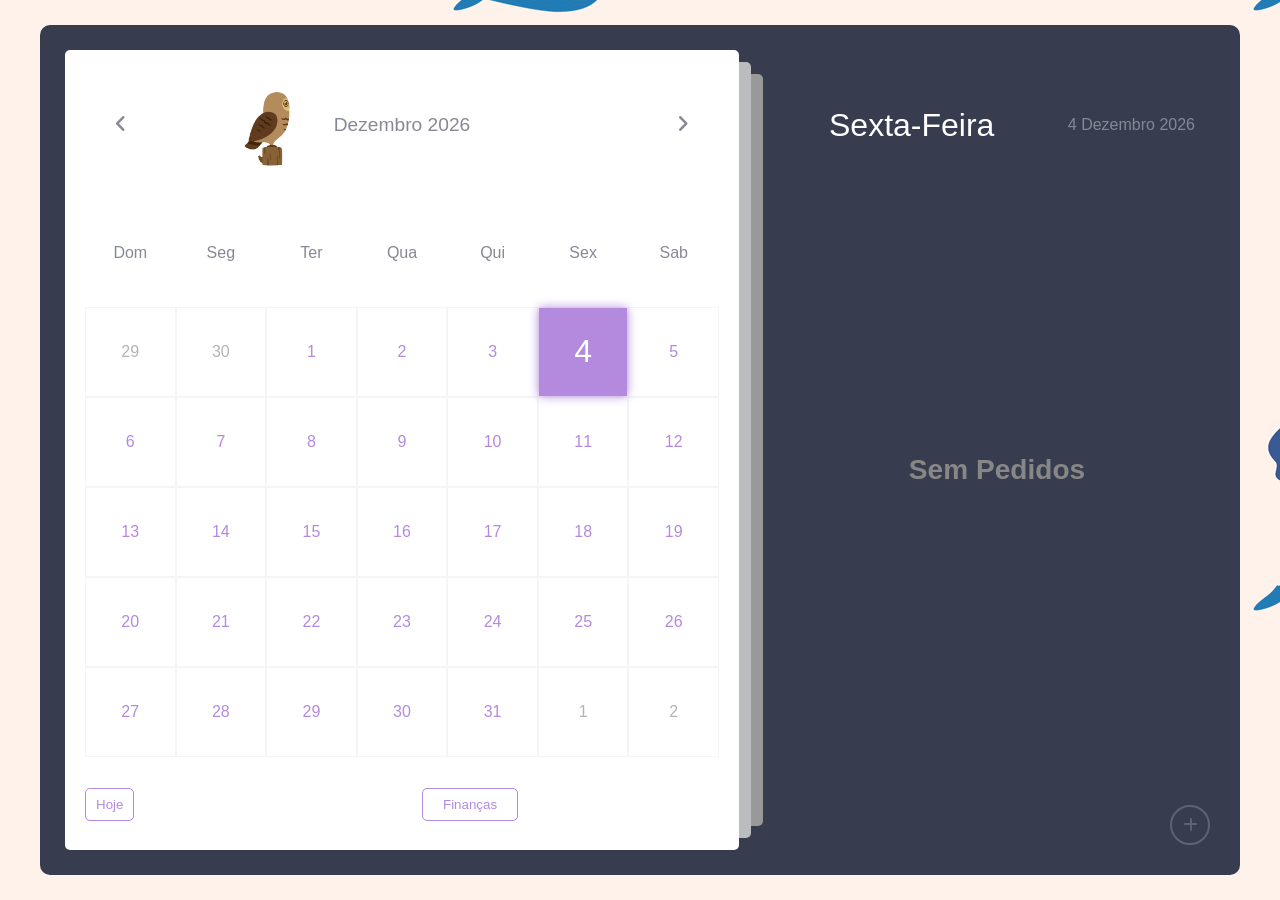
<file: index.html>
<!DOCTYPE html>
<html lang="pt-BR">

<head>
    <meta charset="UTF-8">
    <meta name="viewport" content="width=device-width, initial-scale=1.0">
    <link rel="stylesheet" href="style.css">
    <link rel="stylesheet" href="https://cdnjs.cloudflare.com/ajax/libs/font-awesome/6.6.0/css/all.min.css"
        integrity="sha512-Kc323vGBEqzTmouAECnVceyQqyqdsSiqLQISBL29aUW4U/M7pSPA/gEUZQqv1cwx4OnYxTxve5UMg5GT6L4JJg=="
        crossorigin="anonymous" referrerpolicy="no-referrer"
    />
    <link rel="shortcut icon" href="img/favicon.ico.jpg" type="image/x-icon"/>
    <title>Calendar</title>
</head>

<body>

    <div class="container">
        <div class="left">
            <div class="calendar">
                <div class="month">
                    <i class="fa fa-angle-left prev"></i>
                    <div class="date"></div>
                    <i class="fa fa-angle-right next"></i>
                </div>
                <div class="weekdays">
                    <div>dom</div>
                    <div>seg</div>
                    <div>ter</div>
                    <div>qua</div>
                    <div>qui</div>
                    <div>sex</div>
                    <div>sab</div>
                </div>
                <div class="days">

                </div>
                <div class="btn-div">
                    <div class="goto-today">
                        <button class="today-bnt">Hoje</button>
                    </div>
                    <div class="goto-today">
                        <button><a href="finance.html">Finanças</a></button>
                    </div>
                </div>
            </div>
        </div>
        <div class="right">
            <div class="today-date">
                <div class="event-day"></div>
                <div class="event-date"></div>
            </div>
            <div class="events"></div>
            <div class="add-event-wrapper">
                <div class="add-event-header">
                    <div class="title">Novo Pedido</div>
                    <i class="fas fa-times close"></i>
                </div>
                <div class="add-event-body">
                    <div class="add-event-input">
                        <input type="text" placeholder="Nome da Cliente" class="event-name">
                    </div>
                    <div class="add-event-input">
                        <input type="text" placeholder="Vestido" class="event-description">
                    </div>
                </div>
                <div class="add-event-footer">
                    <button class="add-event-bnt">Salvar</button>
                </div>
            </div>
        </div>
        <button class="add-event">
            <i class="fas fa-plus"></i>
        </button>
        <div class="modal">
            <img src="img/Owl1.gif" alt="this slowpoke moves"  width="250" alt="404 image"/>
        </div>
    </div>
    <script src="script.js"></script>
</body>

</html>
</file>
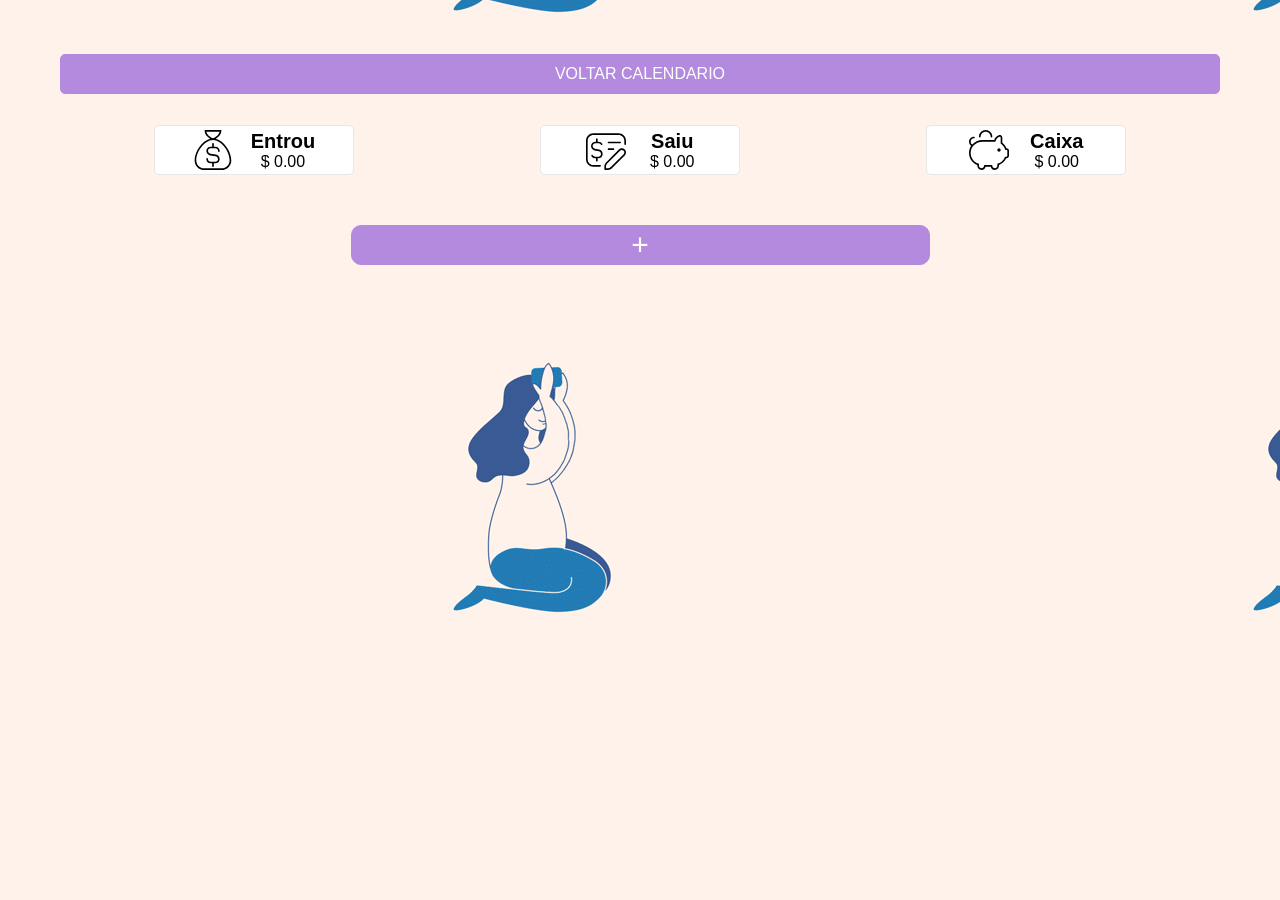
<file: finance.html>
<!DOCTYPE html>
<html lang="pt-BR">

<head>
    <meta charset="UTF-8">
    <meta name="viewport" content="width=device-width, initial-scale=1.0">
    <link rel="stylesheet" href="finance.css">
    <link rel="stylesheet" href="https://cdnjs.cloudflare.com/ajax/libs/font-awesome/6.6.0/css/all.min.css"
        integrity="sha512-Kc323vGBEqzTmouAECnVceyQqyqdsSiqLQISBL29aUW4U/M7pSPA/gEUZQqv1cwx4OnYxTxve5UMg5GT6L4JJg=="
        crossorigin="anonymous" referrerpolicy="no-referrer" />
    <link rel="shortcut icon" href="img/favicon.ico.jpg" type="image/x-icon" />
    <title>Calendar</title>
</head>

<body>
    <div class="container">
        <div class="btn-calendar">
            <a href="index.html">Voltar Calendario</a>
        </div>
        <div class="summary">
            <div class="display-box">
                <div class="display-1">
                    <img src="img/saco-de-dolar.svg" alt="icon finance">
                    <div class="inf-display">
                        <h2>Entrou</h2>
                        <div box-valor>
                            <div class="valor-go">
                                
                                
                            </div>
                        </div>
                    </div>
                </div>
                <div class="display-2">
                    <img src="img/dinheiro-cheque-editar.svg" alt="icon finance">
                    <div class="inf-display">
                        <h2>Saiu</h2>
                        <div box-valor>
                            <div class="valor-exit">
                            </div>
                        </div>
                    </div>
                </div>
                <div class="display-3">
                    <img src="img/cofrinho.svg" alt="icon finance">
                    <div class="inf-display">
                        <h2>Caixa</h2>
                        <div box-valor>
                            <div class="valor-total">
                            </div>
                        </div>
                    </div>
                </div>
            </div>
            <div class="add-note">
                <button class="add-note-btn">+</button>
            </div>        
            <div class="painel-events">
                <!-- javascript -->
            </div>
                <div class="add-note-wrapper"> 
                    <div class="add-note-header">
                        <h3>Nova Entrada</h3>
                        <i class="fas fa-times close"></i>
                    </div>
                    <div class="add-note-body">
                        <div class="add-note-input">
                            <input type="text" placeholder="nome" class="note-name"/>
                        </div>
                        <div class="add-note-input">
                            <input type="date" class="note-date"/>
                        </div>
                        <div class="add-note-input">
                            <input type="text" class="note-valo" placeholder="valor"/>
                        </div>
                        <div class="add-note-input">
                            <select class="note-select">
                                <option >entrou</option>
                                <option >saiu</option>
                            </select>
                            <div class="add-note-footer">
                                <button class="add-note-bnt">salvar</button>
                            </div>
                        </div>
                    </div>
                </div>
        </div>

    </div>
    <script src="script2.js"></script>
</body>

</html>
</file>
<file: style.css>
:root{
    --primary-clr: #b38add;
}
*{
    margin: 0;
    padding: 0;
    box-sizing: border-box;
    font-family: "Poppins", sans-serif;
}
body{
    min-height: 100vh;
    display: flex;
    align-items: center;
    justify-content: center;
    background-color: #e2e1dc;
    background: url(img/OwlBG.gif) center;
    background-size: auto;
}
.container{
    position: relative;
    width: 1200px;
    min-height: 850px;
    margin: 0 auto;
    padding: 5px;
    color: #fff;
    display: flex;
    border-radius: 10px;
    background-color: #373c4f;
}
.left{
    width: 60%;
    padding: 20px;
}
.calendar{
    position: relative;
    width: 100%;
    height: 100%;
    display: flex;
    flex-direction: column;
    flex-wrap: wrap;
    justify-content: space-between;
    color: #878895;
    border-radius: 5px;
    background-color: #fff;
}
.calendar::before,
.calendar::after{
    content: '';
    position: absolute;
    top:50%;
    left: 100%;
    width: 12px;
    height: 97%;
    border-radius: 0 5px 5px 0;
    background-color: #d3d5d6d7;
    transform: translateY(-50%);
}
.calendar::before{
    height: 94%;
    left: calc(100% + 12px);
    background-color: rgb(153, 153, 153);
}
.calendar .month{
    width: 100%;
    height: 150px;
    display: flex;
    align-items: center;
    justify-content: space-between;
    padding: 0 50px;
    font-size: 1.2rem;
    font-weight: 500;
    text-transform: capitalize;
}
.calendar .month .prev,
.calendar .month .next{
    cursor: pointer;
}
.calendar .month .prev:hover,
.calendar .month .next:hover{
    color: var(--primary-clr);
}
.calendar .weekdays{
    width: 100%;
    height: 100px;
    display: flex;
    align-items: center;
    justify-content: space-between;
    padding: 0 20px;
    font-size: 1rem;
    font-weight: 500;
    text-transform: capitalize;
}
.calendar .weekdays div{
    width: 14.28%;
    height: 100%;
    display: flex;
    align-items: center;
    justify-content: center;
}
.calendar .days{
    width: 100%;
    display: flex;
    flex-wrap: wrap;
    justify-content: space-between;
    padding: 0 20px;
    font-size: 1rem;
    font-weight: 500;
    margin-bottom: 20px;
}
.calendar .days .day{
    width: 14.28%;
    height: 90px;
    display: flex;
    align-items: center;
    justify-content: center;
    cursor: pointer;
    color: var(--primary-clr);
    border: 1px solid #f5f5f5;
}
.calendar .day:not(.prev-date , .next-date):hover{
    color: #fff;
    background-color: var(--primary-clr);
}
.calendar .days .prev-date,
.calendar .days .next-date{
    color: #b3b3b3;
}
.calendar .days .active{
    position: relative;
    font-size: 2rem;
    color: #fff;
    background-color: var(--primary-clr);
}
.calendar .days .active::before{
    content: '';
    position: absolute;
    top: 0;
    left: 0;
    width: 100%;
    height: 100%;
    box-shadow: 0 0 10px var(--primary-clr);
}
.calendar .days .today{
    font-size: 2rem;
}
.calendar .days .event{
    position: relative;
}
.calendar .days .event::after{
    content: '';
    position: absolute;
    bottom: 10%;
    left: 50%;
    width: 75%;
    height: 6px;
    border-radius: 30px;
    transform: translateX(-50%);
    background-color: var(--primary-clr);
}
.calendar .event:hover::after{
    background-color: #fff;
}
.calendar .active.event::after{
    background-color: #fff;
    bottom: 20%;
}
.calendar .active.event{
    padding-bottom: 10px;
}
.calendar .goto-today{
    width: 100%;
    height: 50px;
    display: flex;
    align-items: center;
    justify-content: space-between;
    gap: 5px;
    padding: 0 20px;
    margin-bottom: 20px;
    color: var(--primary-clr);
}
.calendar .goto-today button{
    padding: 8px 10px;  /* mudei aqui de 5px para 8px */
    border: 1px solid var(--primary-clr);
    border-radius: 5px;
    background-color: transparent;
    cursor: pointer;
    color: var(--primary-clr);
}
.calendar .goto-today button:hover{
    color: #fff;
    background-color: var(--primary-clr);
}
.container .right{
    position: relative;
    width: 40%;
    min-height: 100%;
    padding: 20px 0;
}
.right .today-date{
    width: 100%;
    height: 50px;
    display: flex;
    flex-wrap: wrap;
    gap: 10px;
    align-items: center;
    justify-content: space-between;
    padding: 0 40px;
    padding-left: 70px;
    margin-top: 50px;
    margin-bottom: 20px;
    text-transform: capitalize;
}
.today-date .event-day{
    font-size: 2rem;
    font-weight: 500;
}
.today-date .event-date{
    font-size: 1rem;
    font-weight: 400;
    color: #878895;
}
.events{
    width: 100%;
    height: 100%;
    max-height: 600px;
    overflow-x: hidden;
    overflow-y: auto;
    display: flex;
    flex-direction: column;
    padding: 4px;
}
.events .event{
    position: relative;
    width: 95%;
    min-height: 70px;
    display: flex;
    justify-content: center;
    flex-direction: column;
    gap: 5px;
    padding: 0 20px;
    padding-left: 50px;
    color: #fff;
    cursor: pointer;
    background: linear-gradient(90deg, #3f4458, transparent);
}
.events .event:nth-child(even){
    background: transparent;
}
.events .event:hover{
    background: linear-gradient(90deg, var(--primary-clr), transparent);
}
.events .event .title{
    display: flex;
    align-items: center;
    pointer-events: none;
}
.events .event .title .event-title{
    font-size: 1.5rem;
    font-weight: 600;
    margin-left: 20px;
    text-transform: capitalize;
}
.events .event .title i{
    color: var(--primary-clr);
    font-size: 0.5rem;
}
.events .event:hover .title i,
.events .event:hover .event-time{
    color: #fff;
}
.events .event .event-time{
    font-size: 1rem;
    font-weight: 500;
    color: #a4a5b6;
    margin-left: 15px;
    pointer-events: none;
    text-transform: capitalize;
}
.events .event::after{
    content: "✓";
    position: absolute;
    top: 50%;
    right: 0;
    font-size: 3rem;
    display: none;
    align-items: center;
    justify-content: center;
    opacity: 0.3;
    color: var(--primary-clr);
    transform: translateY(-50%);
}
.events .event:hover::after{
    display: flex;
}
.events .no-event{
    width: 100%;
    height: 100%;
    display: flex;
    align-items: center;
    justify-content: center;
    font-size: 1.5rem;
    font-weight: 500;
    color: #878787;
}
.add-event-wrapper{
    position: absolute;
    bottom: 100px;
    left: 50%;
    width: 90%;
    max-height: 0;
    overflow: hidden;
    border-radius: 5px;
    background-color: #fff;
    transform: translateX(-50%);
    transition: max-height 0.5s;
}
.add-event-wrapper.active{
    max-height: 300px;
}
.add-event-header{
    width: 100%;
    height: 50px;
    display: flex;
    align-items: center;
    justify-content: space-between;
    padding: 0 20px;
    color: #373c4f;
    border-bottom: 1px solid #f5f5f5;
}
.add-event-header .close{
    font-size: 1.5rem;
    cursor: pointer;
}
.add-event-header .close:hover{
    color: var(--primary-clr);
}
.add-event-header title{
    font-size: 1.2rem;
    font-weight: 500;
}
.add-event-body{
    width: 100%;
    height: 100%;
    display: flex;
    flex-direction: column;
    gap: 5px;
    padding: 20px;
}
.add-event-body .add-event-input{
    width: 100%;
    height: 40px;
    display: flex;
    align-items: center;
    justify-content: space-between;
    gap: 10px;
}
.add-event-body .add-event-input input{
    width: 100%;
    height: 100%;
    outline: none;
    border: none;
    border-bottom: 1px solid #f5f5f5;
    padding: 0 10px;
    font-size: 1rem;
    font-weight: 400;
    color: #373c4f;
}
.add-event-body .add-event-input input::placeholder{
    color: #a5a5a5;
}
.add-event-body .add-event-input input:focus{
    border-color: var(--primary-clr);
}
.add-event-body .add-event-input input:focus::placeholder{
    color: var(--primary-clr);
}
.add-event-footer{
    display: flex;
    align-items: center;
    justify-content: center;
    padding: 20px;
}
.add-event-bnt{
    height: 40px;
    font-size: 1rem;
    font-weight: 500;
    outline: none;
    border: none;
    color: #fff;
    background-color: var(--primary-clr);
    border-radius: 5px;
    cursor: pointer;
    padding: 5px 10px;
    border: 1px solid var(--primary-clr);
}
.add-event-bnt:hover{
    color: var(--primary-clr);
    background-color: transparent;
}
.add-event{
    position: absolute;
    bottom: 30px;
    right: 30px;
    width: 40px;
    height: 40px;
    display: flex;
    align-items: center;
    justify-content: center;
    font-size: 1rem;
    color: #878895;
    border: 2px solid #878895;
    opacity: 0.5;
    border-radius: 50%;
    background-color: transparent;
    cursor: pointer;
}
.add-event:hover{
    opacity: 1;
}
.add-event i{
    pointer-events: none;
}
/* ------------------modal----------------------- */
.modal{
    height: auto;
    width: 7rem;
    position: absolute;
    top: 7%;
    left: 15%;
}

.modal img{
    width: 100%;
    height: 100%;
}

/* ------------------modal----------------------- */
.btn-div{
    width: 100%;
    display: flex;
    justify-content: space-evenly;
    flex-wrap: nowrap;
    align-items: center;
}
a{
    text-decoration: none;
    padding: 8px 10px;
    color: var(--primary-clr);
}
button:hover, a:hover{
    color: #fff;
    background-color: var(--primary-clr);
}



@media screen and (max-width: 1000px) {
    body {
      align-items: flex-start;
      justify-content: flex-start;
    }
    .container {
      min-height: 100vh;
      flex-direction: column;
      border-radius: 0;
    }
    .container .left {
      width: 100%;
      height: 100%;
      padding: 20px 0;
    }
    .container .right {
      width: 100%;
      height: 100%;
      padding: 20px 0;
    }
    .calendar::before,
    .calendar::after {
      top: 100%;
      left: 50%;
      width: 97%;
      height: 12px;
      border-radius: 0 0 5px 5px;
      transform: translateX(-50%);
    }
    .calendar::before {
      width: 94%;
      top: calc(100% + 12px);
    }
    .events {
      padding-bottom: 340px;
    }
    .add-event-wrapper {
      bottom: 100px;
    }
  }
  @media screen and (max-width: 500px) {
    .calendar .month {
      height: 75px;
    }
    .calendar .weekdays {
      height: 50px;
    }
    .calendar .days .day {
      height: 40px;
      font-size: 0.8rem;
    }
    .calendar .days .day.active,
    .calendar .days .day.today {
      font-size: 1rem;
    }
    .right .today-date {
      padding: 20px;
    }
    .modal{
        height: auto;
        width: 4rem;
        position: absolute;
        top: 9%;
        left: 18%;
    }
  }
  
  .credits {
    position: absolute;
    bottom: 0;
    left: 0;
    right: 0;
    text-align: center;
    padding: 10px;
    font-size: 12px;
    color: #fff;
    background-color: #b38add;
  }
  .credits a {
    color: #fff;
    text-decoration: none;
    font-weight: 600;
  }
  .credits a:hover {
    text-decoration: underline;
  }
</file>
<file: finance.css>
:root{
    --primary-clr: #b38add;
}
*{
    margin: 0;
    padding: 0;
    box-sizing: border-box;
    font-family: "Poppins", sans-serif;
}
body{
    min-height: 100vh;
    display: flex;
    align-items: center;
    justify-content: center;
    background-color: #e2e1dc;
    background: url(img/OwlBG.gif) center;
    background-size: auto;
}
.container{
    position: relative;
    width: 1200px;
    min-height: 90vh;
    margin: 0 10px;
    padding: 20px;
    color: #fff;
    border-radius: 10px;
    background-color: transparent; /* ou mudar de cor o*/
}
.btn-calendar{
    display: flex;
    justify-content: center;
    margin-bottom: 30px;
    width: 100%;
}
a{
    text-align: center;
    width: 100%;
    padding: 10px 40px; 
    border: 1px solid var(--primary-clr);
    border-radius: 5px;
    background-color: var(--primary-clr);
    cursor: pointer;
    text-transform: uppercase;
    box-sizing: border-box;
    font-weight: 500; 
    text-decoration: none;
    color: white; 
}

a:hover {
    background-color: white;
    color: var(--primary-clr);
}
.summary{
    background: transparent; /*branco */
    border: 1px solid transparent; /*tranparente */
    border-radius: 5px;
    min-height: 80vh;
}
.display-box{
    display: flex;
    justify-content: space-around;
    margin-bottom: 50px;
}
img{
    width: 40px;
}
.display-1, .display-2, .display-3{
    display: flex;
    flex-wrap: nowrap;
    justify-content: space-evenly;
    align-items: center;
    width: 200px;
    height: 50px;
    padding: 20px;
    background-color: white;
    border-radius: 5px;
    border: 1px solid rgb(231, 231, 231);
    text-align: center;
}

.box-valor{
    width: 100%;
    display: flex;
    flex-wrap: nowrap;
}
.valor-go, .valor-exit, .valor-total, h2{
    color: black;
}
h2{
    font-size: 20px;
}

.add-note{
    display: flex;
    justify-content: space-evenly;
    width: 100%;
}
.add-note button{
    width: 50%;
    height: 40px;
    border: 1px solid var(--primary-clr);
    border-radius: 10px;
    background-color: var(--primary-clr);
    color: white;
    font-size: 30px;
    margin-bottom: 40px;
    cursor: pointer;
}
.add-note button:hover{
    background-color: white;
    color: var(--primary-clr);
}

.event{
    background-color:  #b38add;
    padding: 5px 5px;
    border-radius: 5px;
    margin-bottom: 5px;
    display: flex;
    justify-content: space-around;
    align-items: center;
}
.painel-events{
    overflow: hidden;
    overflow-y: scroll;
    height: 60vh;
}
.painel-events .event:nth-child(even){
    background-color:  #f0f0f0c4;
    color: var(--primary-clr);
}
.painel-events .event:hover{
    background-color:  wheat;
}

.title{
    width: 130px; 
    padding: 0;
    margin: 0;
}
.valo{
    width: 70px;
    display: flex;
    gap: 4px; 
    padding: 0;
    margin: 0;
}
.status{
    padding-left: 30px;
    font-weight: 500;
    font-size: 20px;
    padding: 0;
    margin: 0;
}
.date-hora{
    width: 100px;
    padding: 0;
    margin: 0;
}
/*-----------------modal------------------*/
.add-note-wrapper{
    position: absolute;
    bottom: 25px;
    left: 50%;
    width: 100%;
    max-height: 0;
    overflow: hidden;
    border-radius: 5px;
    background-color: white;
    transform: translateX(-50%);
    transition: max-height 0.5s;
}
.add-note-wrapper.active{
    max-height: 300px;
}
.add-note-header{
    width: 100%;
    height: 80px;
    display: flex;
    align-items: center;
    justify-content: space-between;
    padding: 0 20px;
    color: #373c4f;
    border-bottom: 1px solid #f5f5f5;
}
.add-note-header .close{
    font-size: 1.5rem;
    cursor: pointer;
}
.close:hover{
    color: var(--primary-clr);
}
h3{
    font-size: 1.2rem;
    font-weight: 500;
}
.add-note-body{
    width: 100%;
    height: 100%;
    display: flex;
    flex-direction: column;
    gap: 5px;
    padding: 20px;
}
.add-note-body .add-note-input{
    width: 100%;
    height: 40px;
    display: flex;
    align-items: center;
    justify-content: space-between;
    gap: 10px;
}
.add-note-body .add-note-input input, select{
    width: 100%;
    height: 100%;
    outline: none;
    border: none;
    border-bottom: 5px solid #f5f5f5;
    padding: 0 10px;
    font-size: 1rem;
    font-weight: 400;
    color: #373c4f;
}
select option{
    color: var(--primary-clr);
}
.add-note-body .add-note-input input::placeholder{
    color: #a5a5a5;
}
.add-note-body .add-note-input input:focus{
    border-color: var(--primary-clr);
}
.add-note-body .add-note-input input:focus::placeholder{
    color: var(--primary-clr);
}
.add-note-footer{
    display: flex;
    align-items: center;
    justify-content: center;
    padding: 20px;
}
.add-note-bnt{
    height: 40px;
    font-size: 1rem;
    font-weight: 500;
    outline: none;
    border: none;
    color: #fff;
    background-color: var(--primary-clr);
    border-radius: 5px;
    cursor: pointer;
    padding: 5px 10px;
    border: 1px solid var(--primary-clr);
}
.add-note-bnt:hover{
    color: var(--primary-clr);
    background-color: transparent;
}

.div-btn-delete{
    margin: 0;
    padding: 5px;
}
.btn-delete{
    background: transparent;
    border: none;
    width: auto;
}
.btn-delete img{
    width: 25px;
}

@media screen and (max-width: 500px){
    .display-1, .display-2, .display-3{
        width: 130px;
        padding: 0;
    }
    img{
        width: 25px;
    }
    .add-note-wrapper{
        bottom: 20px;
        width: 91%;
       
    }
}
</file>
